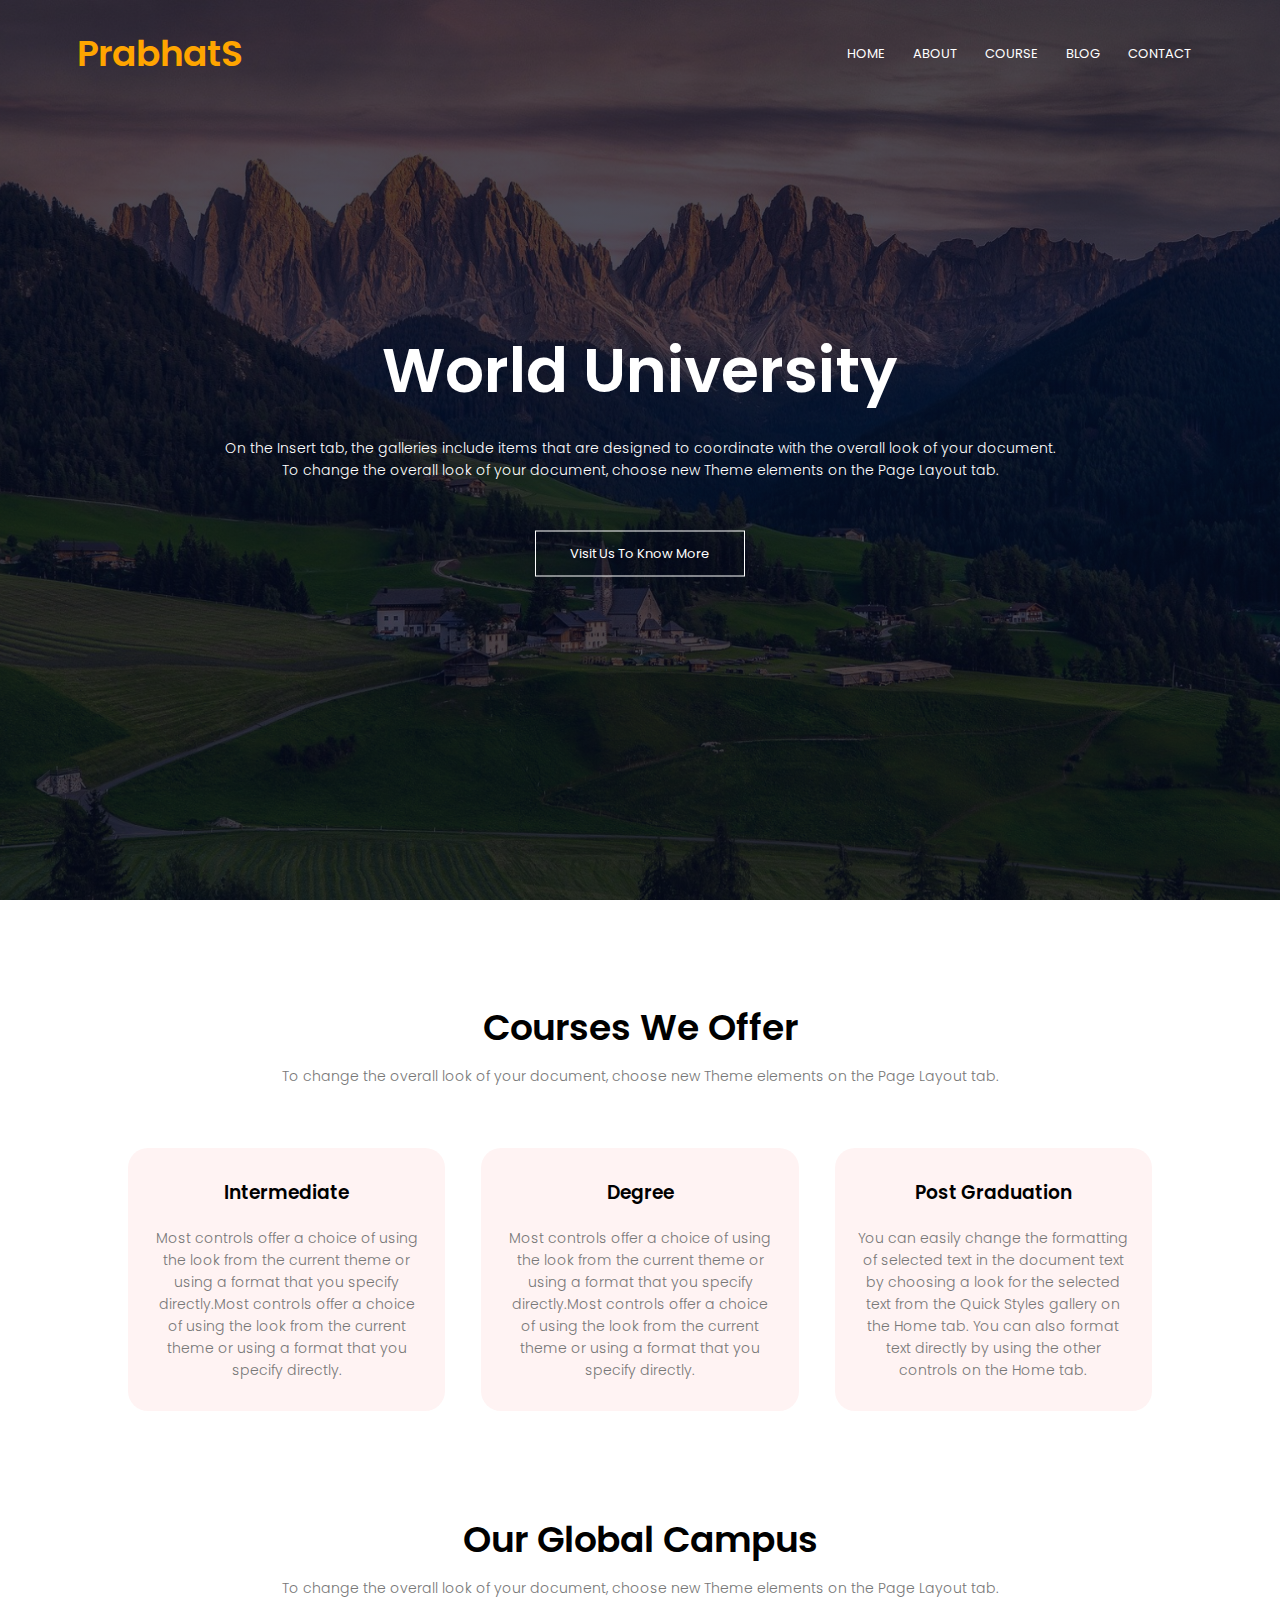
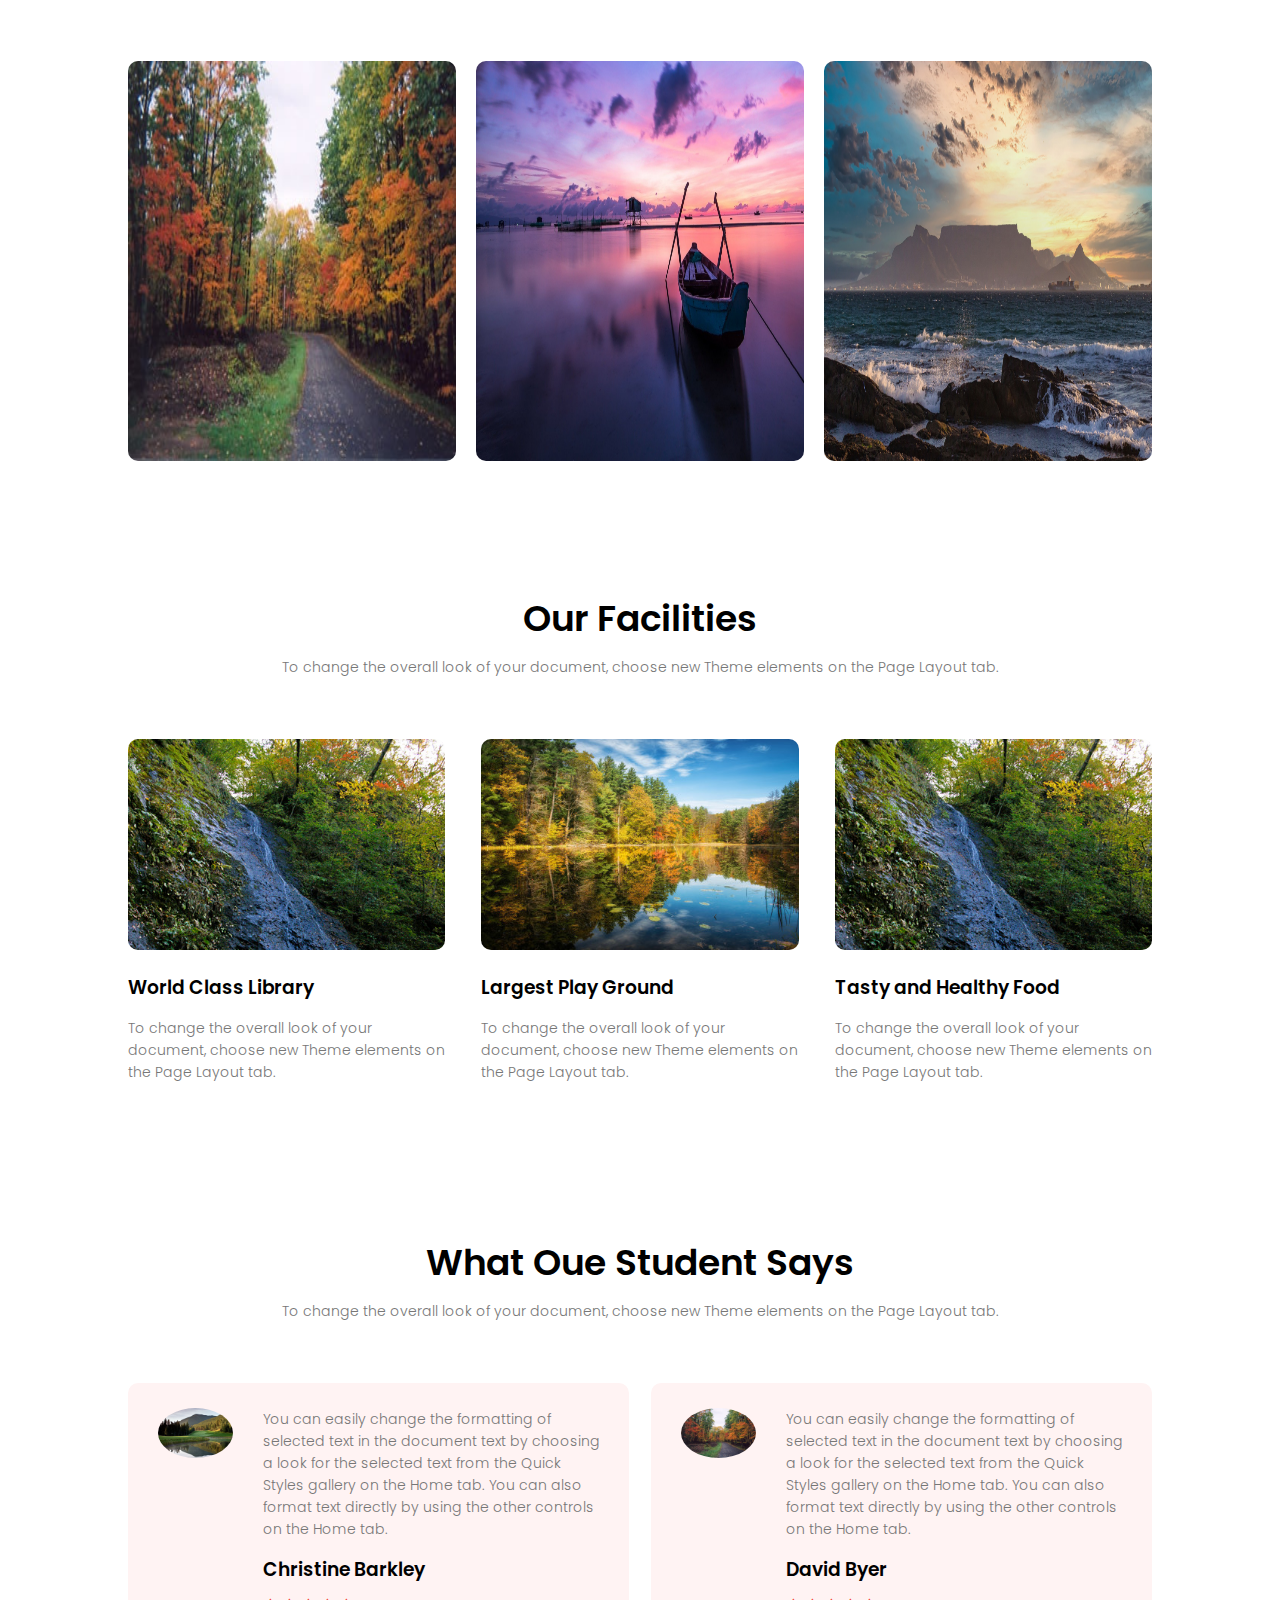
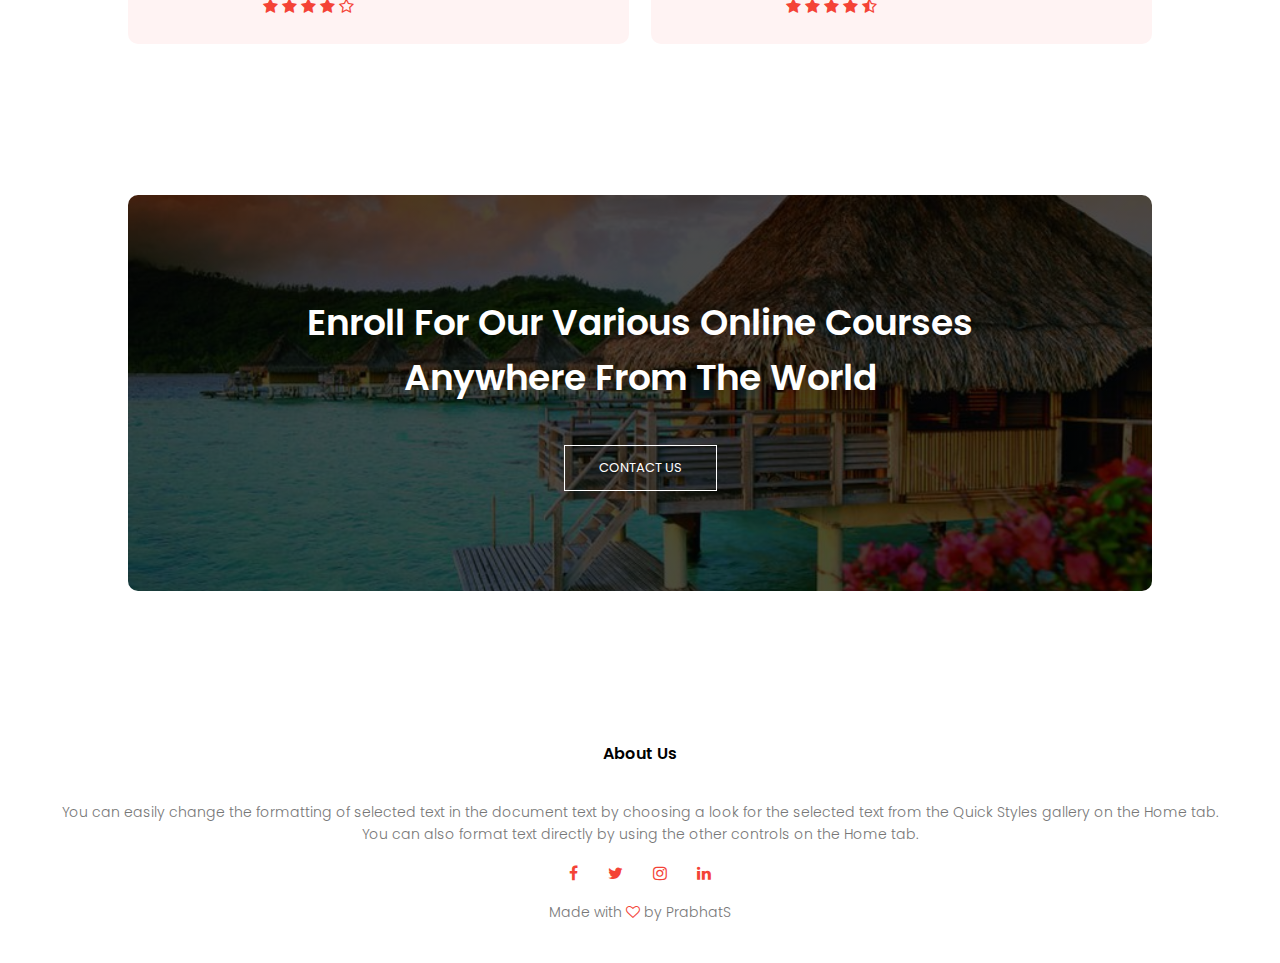
<file: index.html>
<!DOCTYPE html>
<html>
<head>
	<meta charset="utf-8">
	<title>College Website</title>
	<link rel="stylesheet" type="text/css" href="style.css">
	<link rel="preconnect" href="https://fonts.gstatic.com">
	<link href="https://fonts.googleapis.com/css2?family=Poppins:wght@100;200;300;400;600;700&display=swap" rel="stylesheet">
	<link rel="stylesheet" href="https://cdnjs.cloudflare.com/ajax/libs/font-awesome/4.7.0/css/font-awesome.min.css">
</head>
<body>
<section class="header">
	<nav>
		<a href="index.html" id="Pra"><h1>PrabhatS</h1></a>
		<div class="nav-links" id="nav-links">
			<i class="fa fa-times" onclick="hideMenu()"></i>
			<ul>
				<li><a href="main.html">HOME</a></li>
				<li><a href="about.html">ABOUT</a></li>
				<li><a href="course.html">COURSE</a></li>
				<li><a href="blog.html">BLOG</a></li>
				<li><a href="contact.html">CONTACT</a></li>
			</ul>
		</div>
		<i class="fa fa-bars" onclick="showMenu()"></i>
	</nav>
	<div class="text-box">
		<h1>World University</h1>
		<p>On the Insert tab, the galleries include items that are designed to coordinate with the overall look of your document.<br>To change the overall look of your document, choose new Theme elements on the Page Layout tab.</p>
		<a href="" class="hero-btn">Visit Us To Know More</a>
	</div>
</section>
<!---------------------Course----------------------->
<section class="course">  
	<h1>Courses We Offer</h1>
	<p>To change the overall look of your document, choose new Theme elements on the Page Layout tab.</p>
	<div class="row">
		<div class="course-col">
			<h3>Intermediate</h3>
			<p>Most controls offer a choice of using the look from the current theme or using a format that you specify directly.Most controls offer a choice of using the look from the current theme or using a format that you specify directly.</p>
		</div>
		<div class="course-col">
			<h3>Degree</h3>
			<p>Most controls offer a choice of using the look from the current theme or using a format that you specify directly.Most controls offer a choice of using the look from the current theme or using a format that you specify directly.</p>
		</div>
		<div class="course-col">
			<h3>Post Graduation</h3>
			<p>You can easily change the formatting of selected text in the document text by choosing a look for the selected text from the Quick Styles gallery on the Home tab. You can also format text directly by using the other controls on the Home tab. </p>
		</div>
	</div>
</section>
<!--------------------Campus------------------------>
<section class="campus">
	<h1>Our Global Campus</h1>
	<p>To change the overall look of your document, choose new Theme elements on the Page Layout tab.</p>
	<div class="row">
		<div class="campus-col">
			<img src="Images/03.jpg">
			<div class="layer">
				<h3>LONDON</h3>
			</div>
		</div>
		<div class="campus-col">
			<img src="Images/bg1.png" height="200">
			<div class="layer">
				<h3>NEWYORK</h3>
			</div>
		</div>
		<div class="campus-col">
			<img src="Images/bg3.png">
			<div class="layer">
				<h3>WASHINGTON</h3>
			</div>
		</div>
	</div>
</section>
<!---------------------Facilities------------------->
<section class="facilities">
	<h1>Our Facilities</h1>
	<p>To change the overall look of your document, choose new Theme elements on the Page Layout tab.</p>
	<div class="row">
		<div class="facilities-col">
			<img src="Images/06.jpg">
			<h3>World Class Library</h3>
			<p>To change the overall look of your document, choose new Theme elements on the Page Layout tab.</p>
		</div>
		<div class="facilities-col">
			<img src="Images/05.jpg">
			<h3>Largest Play Ground</h3>
			<p>To change the overall look of your document, choose new Theme elements on the Page Layout tab.</p>
		</div>
		<div class="facilities-col">
			<img src="Images/06.jpg">
			<h3>Tasty and Healthy Food</h3>
			<p>To change the overall look of your document, choose new Theme elements on the Page Layout tab.</p>
		</div>
	</div>
</section>
<!---------------------Testimonials----------------->
<section class="testimonials">
	<h1>What Oue Student Says</h1>
	<p>To change the overall look of your document, choose new Theme elements on the Page Layout tab.</p>
	<div class="row">
		<div class="testimonials-col">
			<img src="Images/04.jpg">
			<div>
				<p>You can easily change the formatting of selected text in the document text by choosing a look for the selected text from the Quick Styles gallery on the Home tab. You can also format text directly by using the other controls on the Home tab. </p>
				<h3>Christine Barkley</h3>
				<i class="fa fa-star"></i>
				<i class="fa fa-star"></i>
				<i class="fa fa-star"></i>
				<i class="fa fa-star"></i>
				<i class="fa fa-star-o"></i>
			</div>
		</div>
		<div class="testimonials-col">
			<img src="Images/03.jpg">
			<div>
				<p>You can easily change the formatting of selected text in the document text by choosing a look for the selected text from the Quick Styles gallery on the Home tab. You can also format text directly by using the other controls on the Home tab. </p>
				<h3>David Byer</h3>
				<i class="fa fa-star"></i>
				<i class="fa fa-star"></i>
				<i class="fa fa-star"></i>
				<i class="fa fa-star"></i>
				<i class="fa fa-star-half-o"></i>
			</div>
		</div>
	</div>
</section>
<!----------------Call to Action------------------->
<section class="cta">
	<h1>Enroll For Our Various Online Courses <br>Anywhere From The World</h1>
	<a href="contact.html" class="hero-btn">CONTACT US</a>
</section>
<!----------------Footer------------------->
<section class="footer">
	<h4>About Us</h4>
	<p>You can easily change the formatting of selected text in the document text by choosing a look for the selected text from the Quick Styles gallery on the Home tab. <br>You can also format text directly by using the other controls on the Home tab. </p>
	<div class="icons">
		<i class="fa fa-facebook"></i>
		<i class="fa fa-twitter"></i>
		<i class="fa fa-instagram"></i>
		<i class="fa fa-linkedin"></i>
	</div>
	<p>Made with <i class="fa fa-heart-o"></i> by PrabhatS </p>
</section>

<!---------------------JavaScript------------------->
<script type="text/javascript">
	var navlinks = document.getElementById('navlinks');

	function showMenu() 
	{
		navlinks.style.right = "0";
	}
	function hideMenu() 
	{
		navlinks.style.right = "-200px";
	}
</script>	
</body>
</html>
</file>
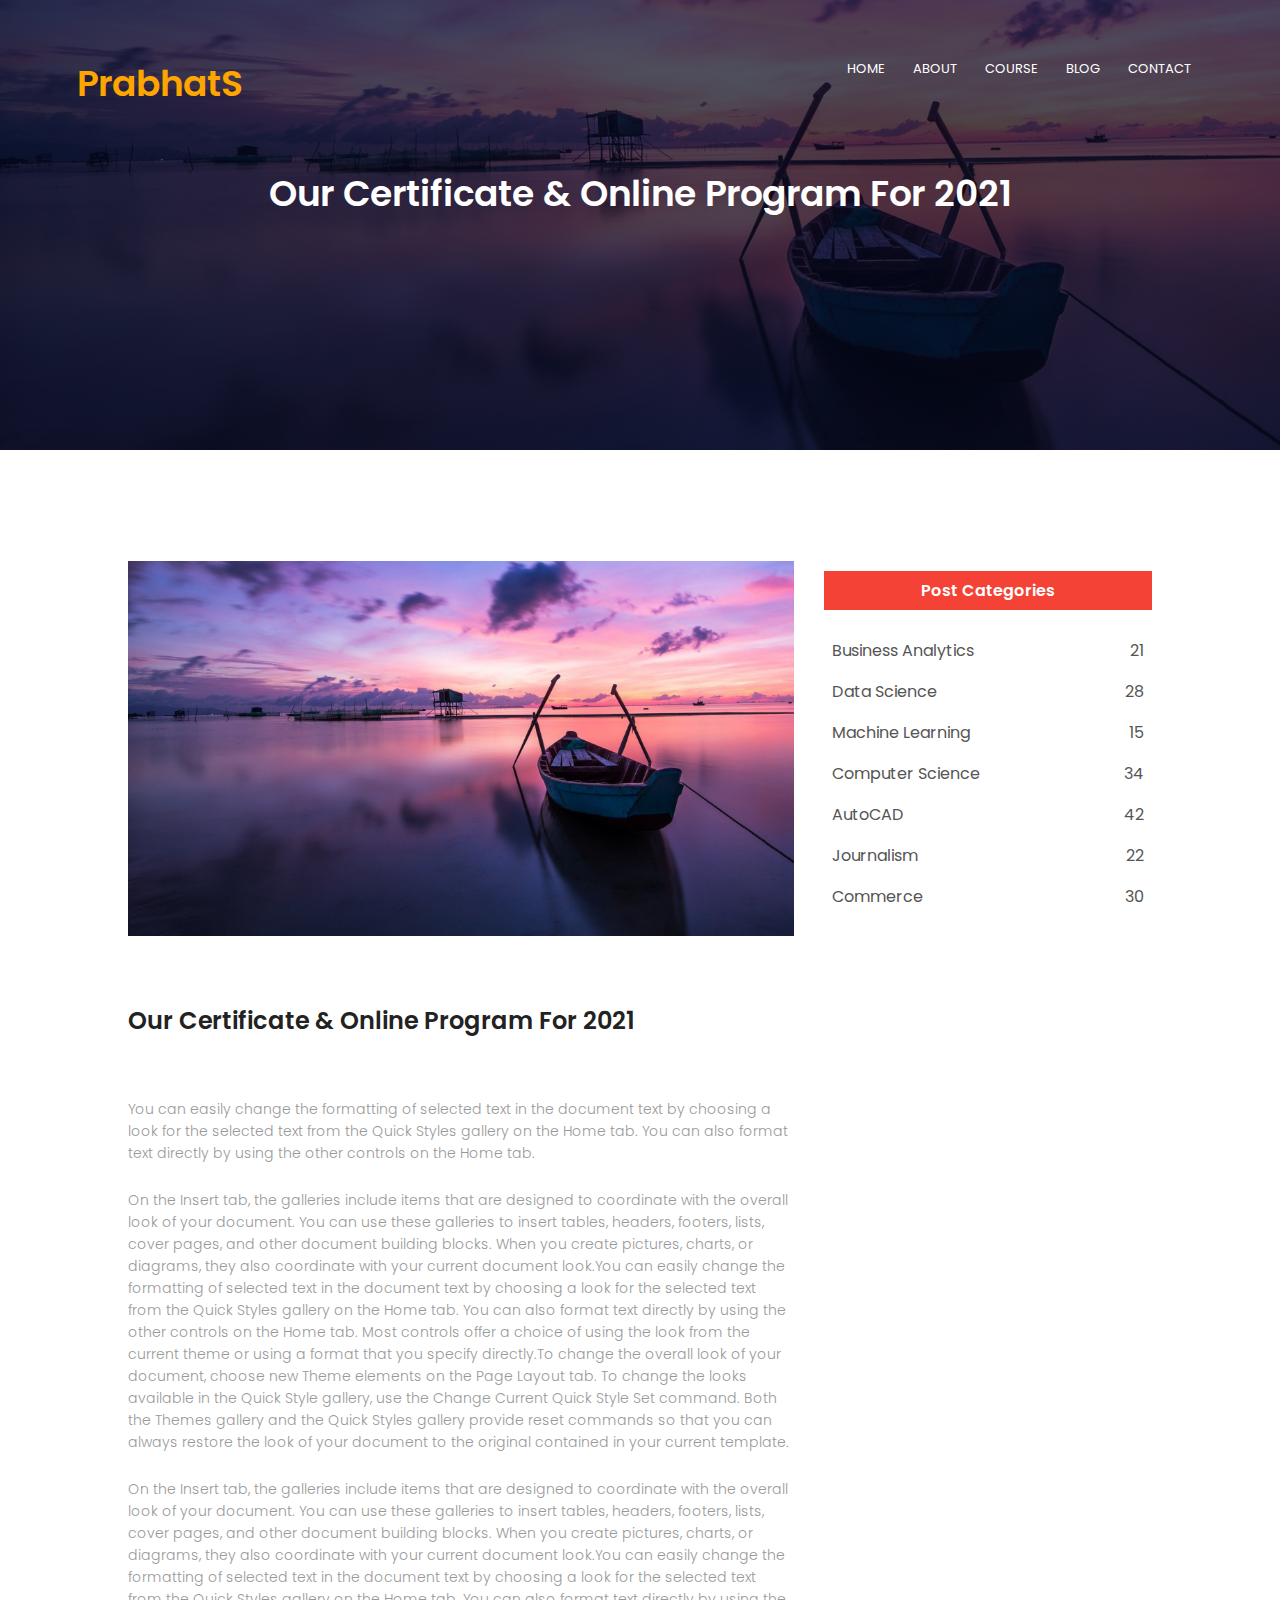
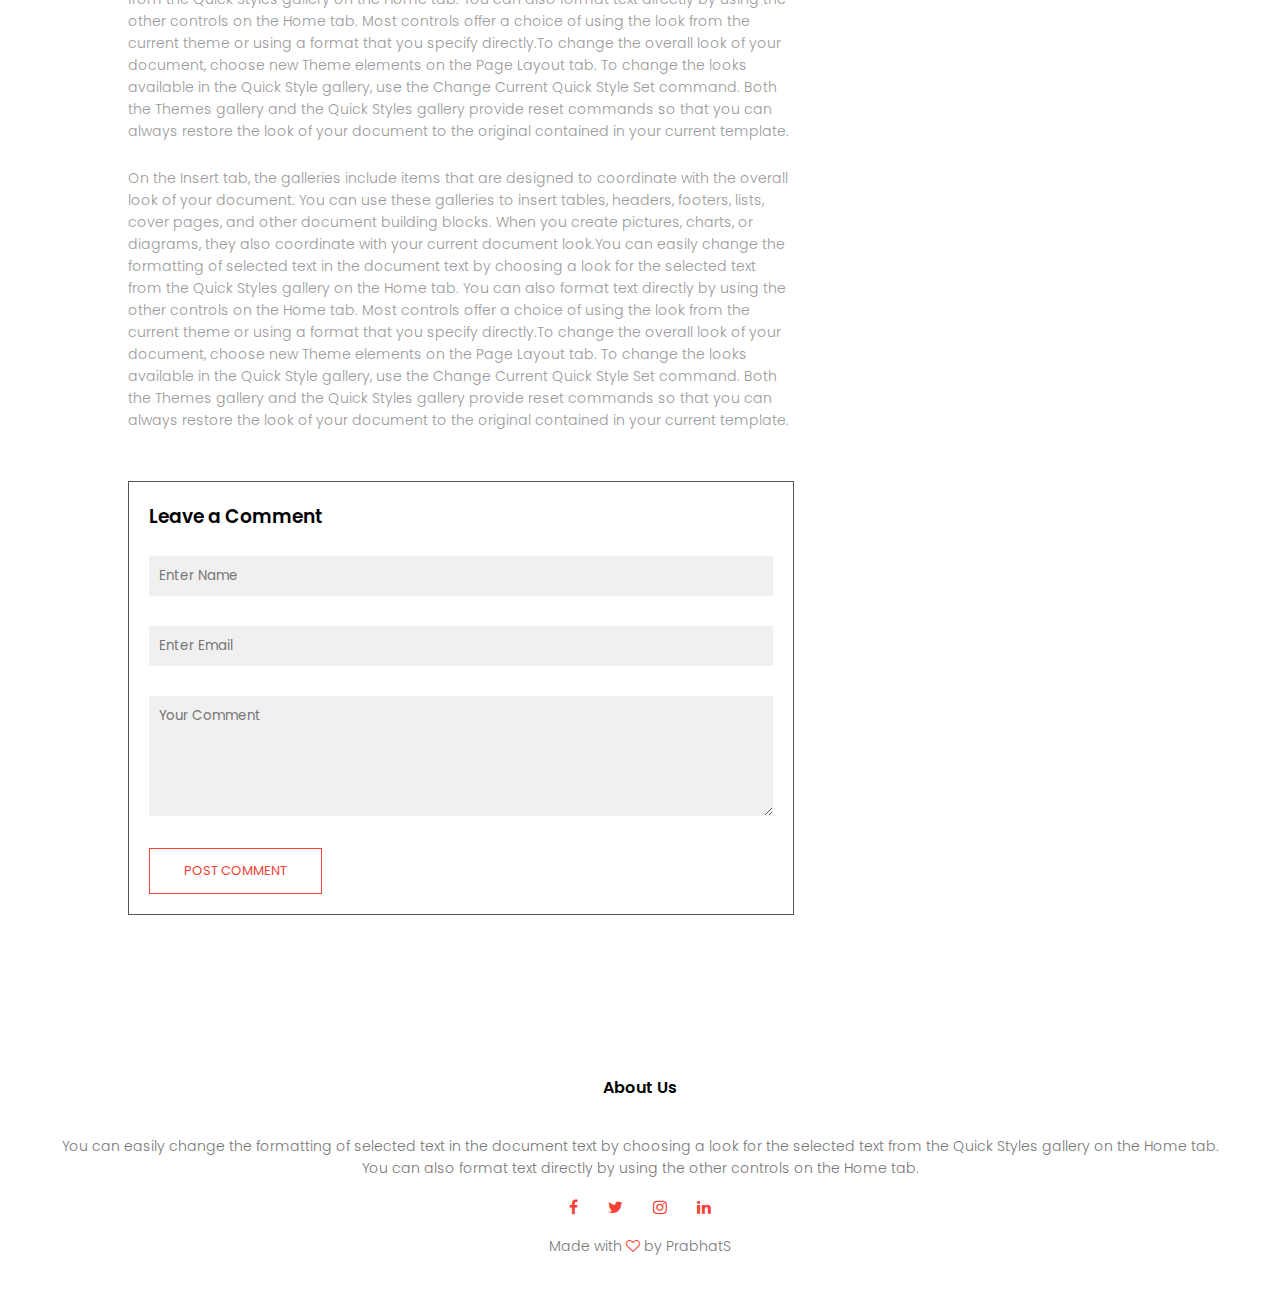
<file: blog.html>
<!DOCTYPE html>
<html>
<head>
	<meta charset="utf-8">
	<meta name="viewport" content="width=device-width, initial-scale=1">
	<title>Blog Page</title>
	<link rel="stylesheet" type="text/css" href="style.css">
	<link rel="preconnect" href="https://fonts.gstatic.com">
	<link href="https://fonts.googleapis.com/css2?family=Poppins:wght@100;200;300;400;600;700&display=swap" rel="stylesheet">
	<link rel="stylesheet" href="https://cdnjs.cloudflare.com/ajax/libs/font-awesome/4.7.0/css/font-awesome.min.css">
</head>
<body>
<section class="sub-header">
	<nav>
		<a href="index.html" id="Pra"><h1>PrabhatS</h1></a>
		<div class="nav-links" id="nav-links">
			<i class="fa fa-times" onclick="hideMenu()"></i>
			<ul>
				<li><a href="main.html">HOME</a></li>
				<li><a href="about.html">ABOUT</a></li>
				<li><a href="course.html">COURSE</a></li>
				<li><a href="blog.html">BLOG</a></li>
				<li><a href="contact.html">CONTACT</a></li>
			</ul>
		</div>
		<i class="fa fa-bars" onclick="showMenu()"></i>
	</nav>
	<h1>Our Certificate & Online Program For 2021</h1>
</section>

<!---------------Blog Page Content-------->
<section class="blog-content">
	<div class="row">
		<div class="blog-left">
			<img src="Images/bg1.png">
			<h2>Our Certificate & Online Program For 2021</h2>
			<p>You can easily change the formatting of selected text in the document text by choosing a look for the selected text from the Quick Styles gallery on the Home tab. You can also format text directly by using the other controls on the Home tab. </p>
			<br>
			<p>On the Insert tab, the galleries include items that are designed to coordinate with the overall look of your document. You can use these galleries to insert tables, headers, footers, lists, cover pages, and other document building blocks. When you create pictures, charts, or diagrams, they also coordinate with your current document look.You can easily change the formatting of selected text in the document text by choosing a look for the selected text from the Quick Styles gallery on the Home tab. You can also format text directly by using the other controls on the Home tab. Most controls offer a choice of using the look from the current theme or using a format that you specify directly.To change the overall look of your document, choose new Theme elements on the Page Layout tab. To change the looks available in the Quick Style gallery, use the Change Current Quick Style Set command. Both the Themes gallery and the Quick Styles gallery provide reset commands so that you can always restore the look of your document to the original contained in your current template.</p>
			<br>
			<p>On the Insert tab, the galleries include items that are designed to coordinate with the overall look of your document. You can use these galleries to insert tables, headers, footers, lists, cover pages, and other document building blocks. When you create pictures, charts, or diagrams, they also coordinate with your current document look.You can easily change the formatting of selected text in the document text by choosing a look for the selected text from the Quick Styles gallery on the Home tab. You can also format text directly by using the other controls on the Home tab. Most controls offer a choice of using the look from the current theme or using a format that you specify directly.To change the overall look of your document, choose new Theme elements on the Page Layout tab. To change the looks available in the Quick Style gallery, use the Change Current Quick Style Set command. Both the Themes gallery and the Quick Styles gallery provide reset commands so that you can always restore the look of your document to the original contained in your current template.</p>
			<br>
			<p>On the Insert tab, the galleries include items that are designed to coordinate with the overall look of your document. You can use these galleries to insert tables, headers, footers, lists, cover pages, and other document building blocks. When you create pictures, charts, or diagrams, they also coordinate with your current document look.You can easily change the formatting of selected text in the document text by choosing a look for the selected text from the Quick Styles gallery on the Home tab. You can also format text directly by using the other controls on the Home tab. Most controls offer a choice of using the look from the current theme or using a format that you specify directly.To change the overall look of your document, choose new Theme elements on the Page Layout tab. To change the looks available in the Quick Style gallery, use the Change Current Quick Style Set command. Both the Themes gallery and the Quick Styles gallery provide reset commands so that you can always restore the look of your document to the original contained in your current template.</p>

			<div class="comment-box">
				<h3>Leave a Comment</h3>
				<form class="comment-form">
					<input type="text" placeholder="Enter Name">
					<input type="email" placeholder="Enter Email">
					<textarea rows="5" placeholder="Your Comment"></textarea>
					<button type="submit" class="hero-btn red-btn">POST COMMENT</button>
				</form>
			</div>
		</div>
		<div class="blog-right">
			<h3>Post Categories</h3>
			<div>
				<span>Business Analytics</span>
				<span>21</span>
			</div>
			<div>
				<span>Data Science</span>
				<span>28</span>
			</div>
			<div>
				<span>Machine Learning</span>
				<span>15</span>
			</div>
			<div>
				<span>Computer Science</span>
				<span>34</span>
			</div>
			<div>
				<span>AutoCAD</span>
				<span>42</span>
			</div>
			<div>
				<span>Journalism</span>
				<span>22</span>
			</div>
			<div>
				<span>Commerce</span>
				<span>30</span>
			</div>
		</div>
	</div>
</section>
<!----------------Footer------------------->
<section class="footer">
	<h4>About Us</h4>
	<p>You can easily change the formatting of selected text in the document text by choosing a look for the selected text from the Quick Styles gallery on the Home tab. <br>You can also format text directly by using the other controls on the Home tab. </p>
	<div class="icons">
		<i class="fa fa-facebook"></i>
		<i class="fa fa-twitter"></i>
		<i class="fa fa-instagram"></i>
		<i class="fa fa-linkedin"></i>
	</div>
	<p>Made with <i class="fa fa-heart-o"></i> by PrabhatS </p>
</section>

<!---------------------JavaScript------------------->
<script type="text/javascript">
	var navlinks = document.getElementById('navlinks');

	function showMenu() {
		navlinks.style.right = "0";
	}
		function hideMenu() {
		navlinks.style.right = "-200px";
	}
</script>	
</body>
</html>
</file>
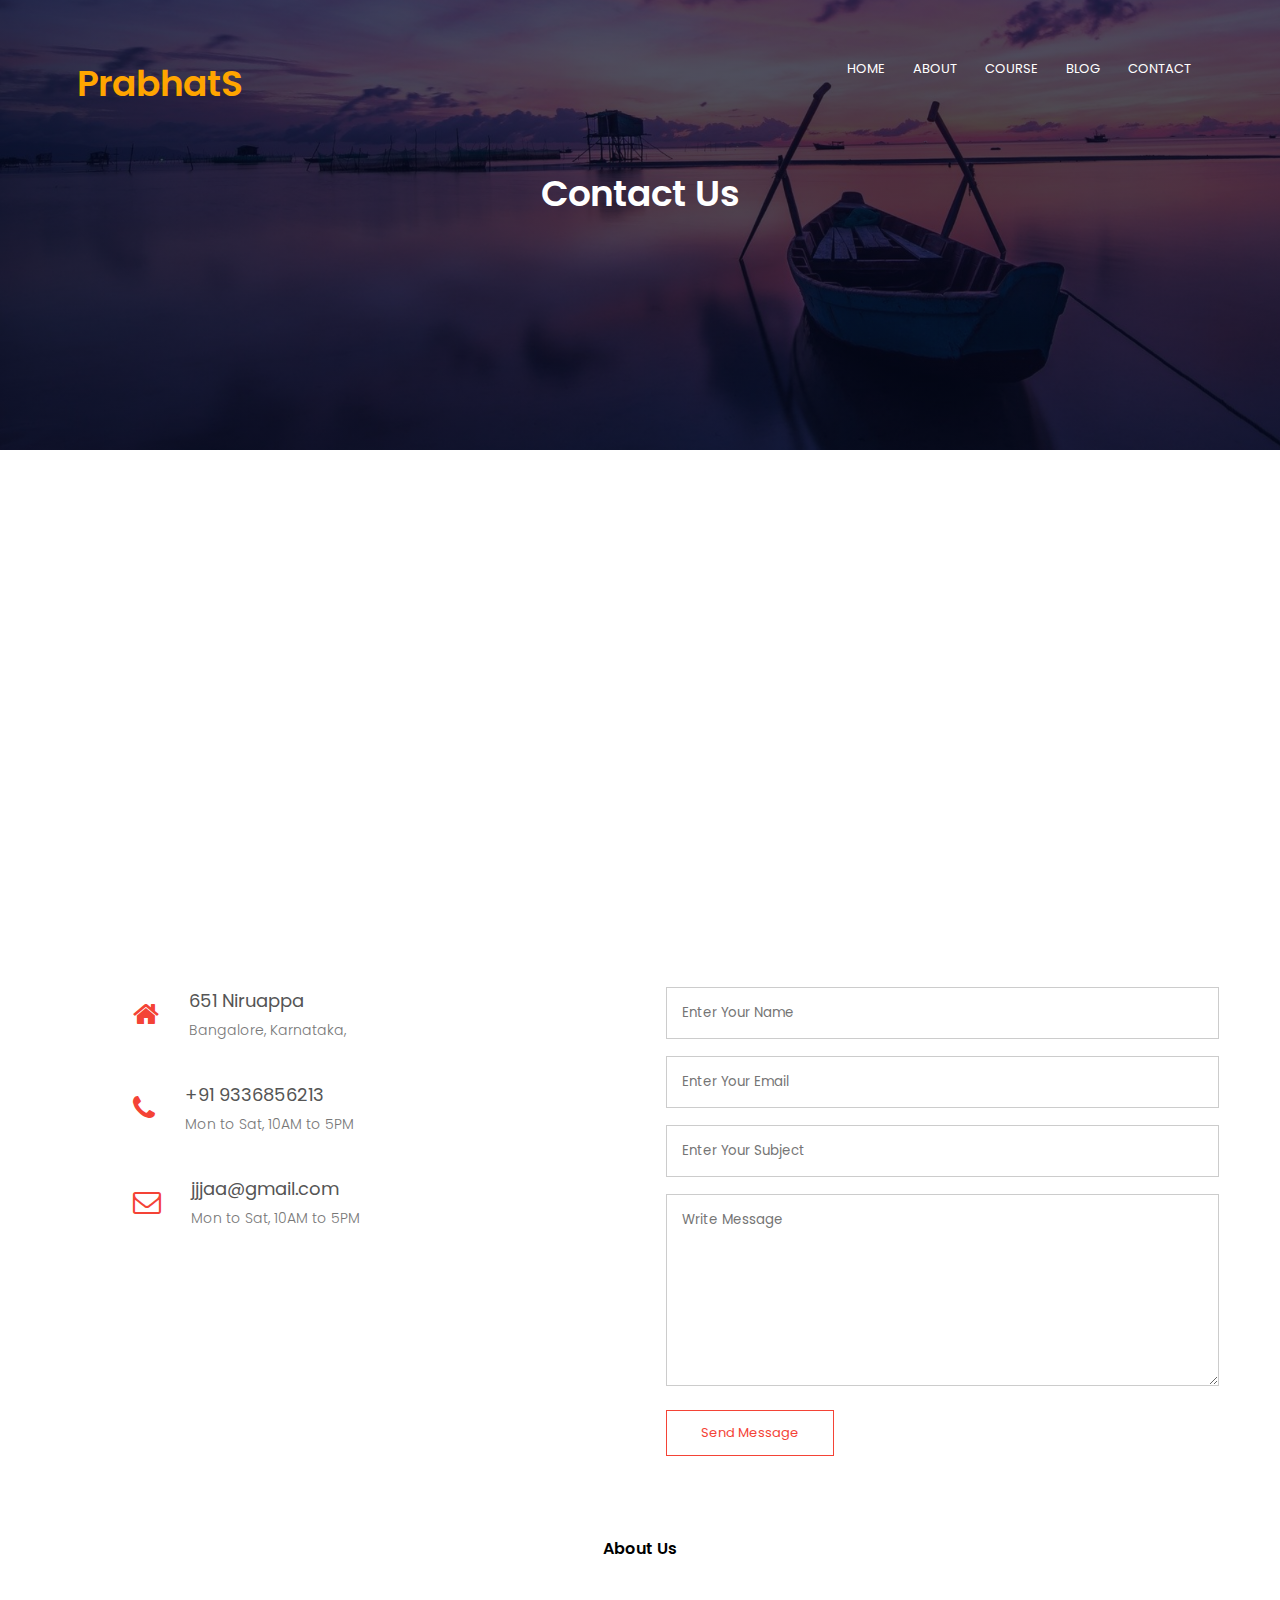
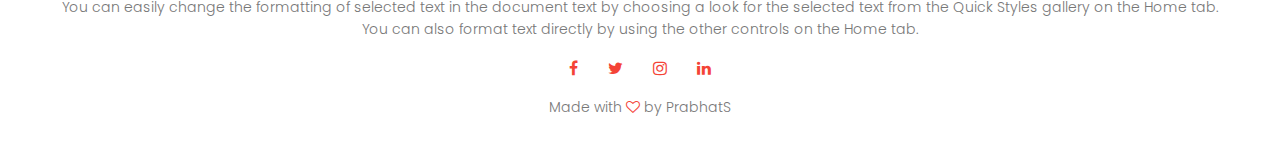
<file: contact.html>
<!DOCTYPE html>
<html>
<head>
	<meta charset="utf-8">
	<meta name="viewport" content="width=device-width, initial-scale=1">
	<title>Contact Page</title>
	<link rel="stylesheet" type="text/css" href="style.css">
	<link rel="preconnect" href="https://fonts.gstatic.com">
	<link href="https://fonts.googleapis.com/css2?family=Poppins:wght@100;200;300;400;600;700&display=swap" rel="stylesheet">
	<link rel="stylesheet" href="https://cdnjs.cloudflare.com/ajax/libs/font-awesome/4.7.0/css/font-awesome.min.css">
</head>
<body>
<section class="sub-header">
	<nav>
		<a href="index.html" id="Pra"><h1>PrabhatS</h1></a>
		<div class="nav-links" id="nav-links">
			<i class="fa fa-times" onclick="hideMenu()"></i>
			<ul>
				<li><a href="main.html">HOME</a></li>
				<li><a href="about.html">ABOUT</a></li>
				<li><a href="course.html">COURSE</a></li>
				<li><a href="blog.html">BLOG</a></li>
				<li><a href="contact.html">CONTACT</a></li>
			</ul>
		</div>
		<i class="fa fa-bars" onclick="showMenu()"></i>
	</nav>
	<h1>Contact Us</h1>
</section>
<!----------------Contact US--------------->
<section class="location">
	<iframe src="https://www.google.com/maps/embed?pb=!1m18!1m12!1m3!1d230660.99610611217!2d81.66149884934819!3d25.4021973904255!2m3!1f0!2f0!3f0!3m2!1i1024!2i768!4f13.1!3m3!1m2!1s0x398534c9b20bd49f%3A0xa2237856ad4041a!2sPrayagraj%2C%20Uttar%20Pradesh!5e0!3m2!1sen!2sin!4v1668055887646!5m2!1sen!2sin" width="600" height="450" style="border:0;" allowfullscreen="" loading="lazy" referrerpolicy="no-referrer-when-downgrade"></iframe>
</section>

<section class="contact--us">
	<div class="row">
		<div class="contact-col">
			<div>
				<i class="fa fa-home"></i>
				<span>
					<h5>651 Niruappa</h5>
					<p>Bangalore, Karnataka,</p>
				</span>
			</div>
			<div>
				<i class="fa fa-phone"></i>
				<span>
					<h5>+91 9336856213</h5>
					<p>Mon to Sat, 10AM to 5PM</p>
				</span>
			</div>
			<div>
				<i class="fa fa-envelope-o"></i>
				<span>
					<h5>jjjaa@gmail.com</h5>
					<p>Mon to Sat, 10AM to 5PM</p>
				</span>
			</div>
		</div>
		<div class="contact-col">
			<form action="contact.html" method="post">
				<input type="text" name="name" placeholder="Enter Your Name" required>
				<input type="email" name="email" placeholder="Enter Your Email" required>
				<input type="text" name="subject" placeholder="Enter Your Subject" required>
				<textarea rows="8" name="message" placeholder="Write Message" required></textarea>
				<button type="submit" class="hero-btn red-btn">Send Message</button>
			</form>
		</div>
	</div>
</section>



<!----------------Footer------------------->
<section class="footer">
	<h4>About Us</h4>
	<p>You can easily change the formatting of selected text in the document text by choosing a look for the selected text from the Quick Styles gallery on the Home tab. <br>You can also format text directly by using the other controls on the Home tab. </p>
	<div class="icons">
		<i class="fa fa-facebook"></i>
		<i class="fa fa-twitter"></i>
		<i class="fa fa-instagram"></i>
		<i class="fa fa-linkedin"></i>
	</div>
	<p>Made with <i class="fa fa-heart-o"></i> by PrabhatS </p>
</section>

<!---------------------JavaScript------------------->
<script type="text/javascript">
	var navlinks = document.getElementById('navlinks');

	function showMenu() {
		navlinks.style.right = "0";
	}
		function hideMenu() {
		navlinks.style.right = "-200px";
	}
</script>	
</body>
</html>
</file>
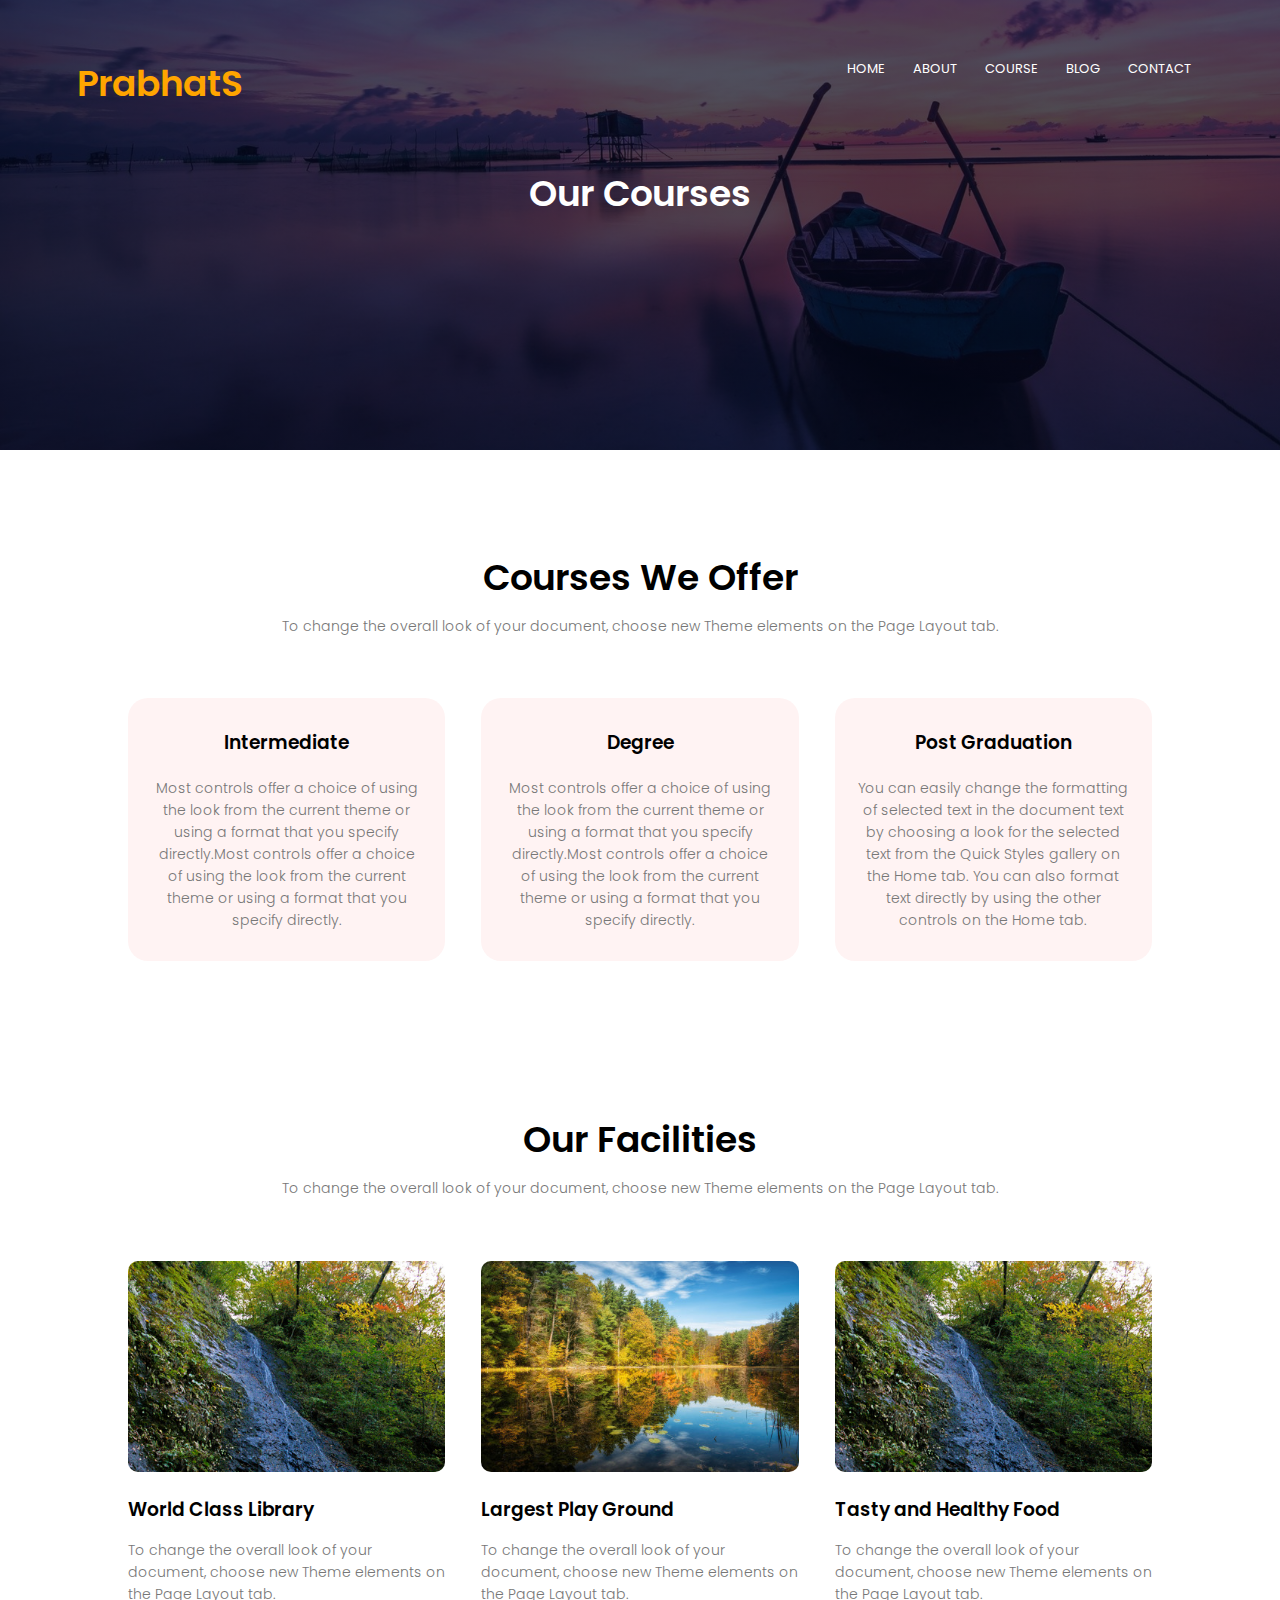
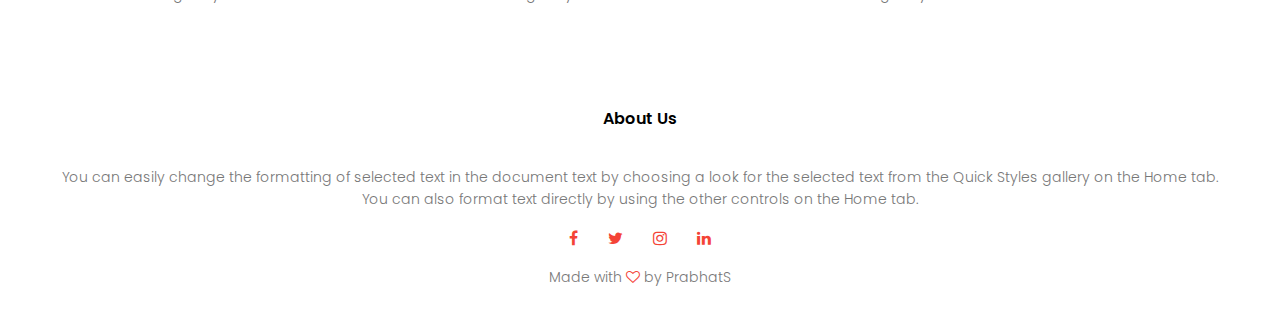
<file: course.html>
<!DOCTYPE html>
<html>
<head>
	<meta charset="utf-8">
	<meta name="viewport" content="width=device-width, initial-scale=1">
	<title>Course Page</title>
	<link rel="stylesheet" type="text/css" href="style.css">
	<link rel="preconnect" href="https://fonts.gstatic.com">
	<link href="https://fonts.googleapis.com/css2?family=Poppins:wght@100;200;300;400;600;700&display=swap" rel="stylesheet">
	<link rel="stylesheet" href="https://cdnjs.cloudflare.com/ajax/libs/font-awesome/4.7.0/css/font-awesome.min.css">
</head>
<body>
<section class="sub-header">
	<nav>
		<a href="index.html" id="Pra"><h1>PrabhatS</h1></a>
		<div class="nav-links" id="nav-links">
			<i class="fa fa-times" onclick="hideMenu()"></i>
			<ul>
				<li><a href="main.html">HOME</a></li>
				<li><a href="about.html">ABOUT</a></li>
				<li><a href="course.html">COURSE</a></li>
				<li><a href="blog.html">BLOG</a></li>
				<li><a href="contact.html">CONTACT</a></li>
			</ul>
		</div>
		<i class="fa fa-bars" onclick="showMenu()"></i>
	</nav>
	<h1>Our Courses</h1>
</section>

<!------------- Courses------------>
<section class="course">  
	<h1>Courses We Offer</h1>
	<p>To change the overall look of your document, choose new Theme elements on the Page Layout tab.</p>
	<div class="row">
		<div class="course-col">
			<h3>Intermediate</h3>
			<p>Most controls offer a choice of using the look from the current theme or using a format that you specify directly.Most controls offer a choice of using the look from the current theme or using a format that you specify directly.</p>
		</div>
		<div class="course-col">
			<h3>Degree</h3>
			<p>Most controls offer a choice of using the look from the current theme or using a format that you specify directly.Most controls offer a choice of using the look from the current theme or using a format that you specify directly.</p>
		</div>
		<div class="course-col">
			<h3>Post Graduation</h3>
			<p>You can easily change the formatting of selected text in the document text by choosing a look for the selected text from the Quick Styles gallery on the Home tab. You can also format text directly by using the other controls on the Home tab. </p>
		</div>
	</div>
</section>

<!---------------------Facilities------------------->
<section class="facilities">
	<h1>Our Facilities</h1>
	<p>To change the overall look of your document, choose new Theme elements on the Page Layout tab.</p>
	<div class="row">
		<div class="facilities-col">
			<img src="Images/06.jpg">
			<h3>World Class Library</h3>
			<p>To change the overall look of your document, choose new Theme elements on the Page Layout tab.</p>
		</div>
		<div class="facilities-col">
			<img src="Images/05.jpg">
			<h3>Largest Play Ground</h3>
			<p>To change the overall look of your document, choose new Theme elements on the Page Layout tab.</p>
		</div>
		<div class="facilities-col">
			<img src="Images/06.jpg">
			<h3>Tasty and Healthy Food</h3>
			<p>To change the overall look of your document, choose new Theme elements on the Page Layout tab.</p>
		</div>
	</div>
</section>




<!----------------Footer------------------->
<section class="footer">
	<h4>About Us</h4>
	<p>You can easily change the formatting of selected text in the document text by choosing a look for the selected text from the Quick Styles gallery on the Home tab. <br>You can also format text directly by using the other controls on the Home tab. </p>
	<div class="icons">
		<i class="fa fa-facebook"></i>
		<i class="fa fa-twitter"></i>
		<i class="fa fa-instagram"></i>
		<i class="fa fa-linkedin"></i>
	</div>
	<p>Made with <i class="fa fa-heart-o"></i> by PrabhatS </p>
</section>

<!---------------------JavaScript------------------->
<script type="text/javascript">
	var navlinks = document.getElementById('navlinks');

	function showMenu() {
		navlinks.style.right = "0";
	}
		function hideMenu() {
		navlinks.style.right = "-200px";
	}
</script>	
</body>
</html>
</file>
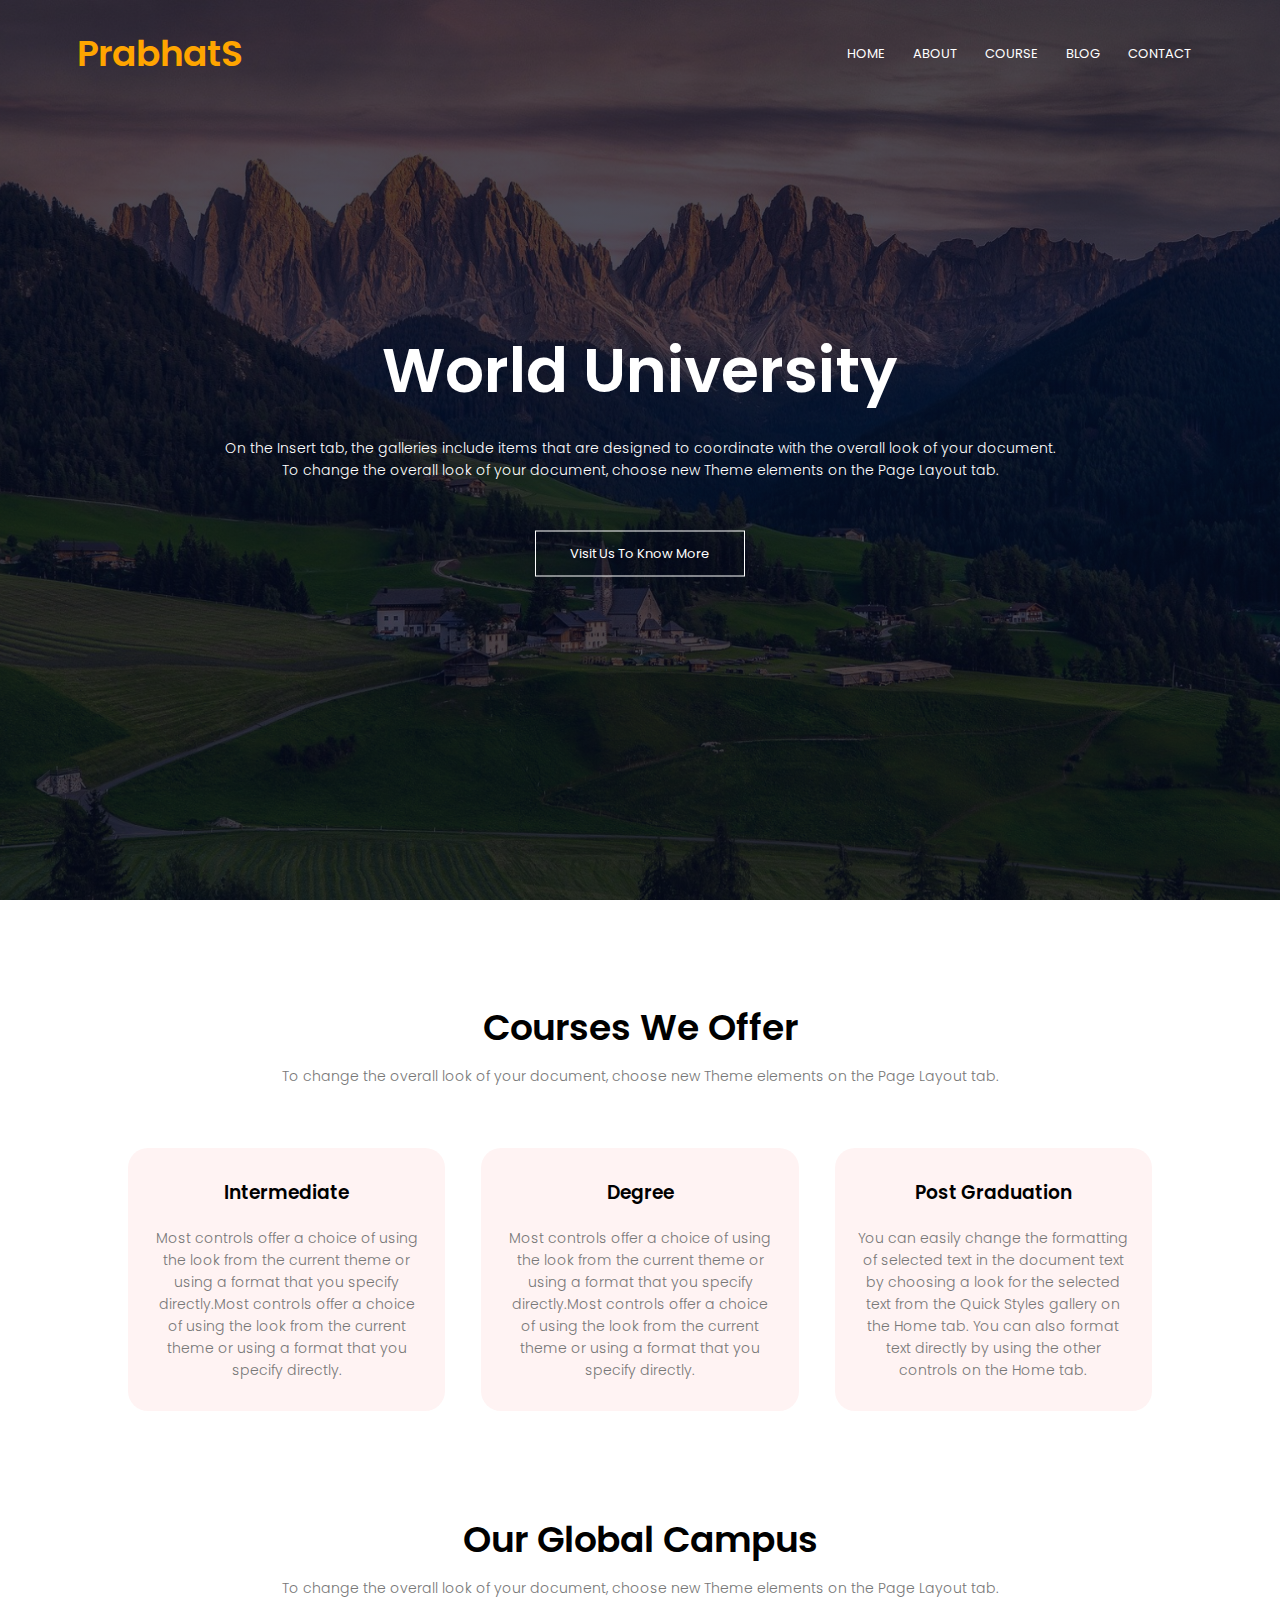
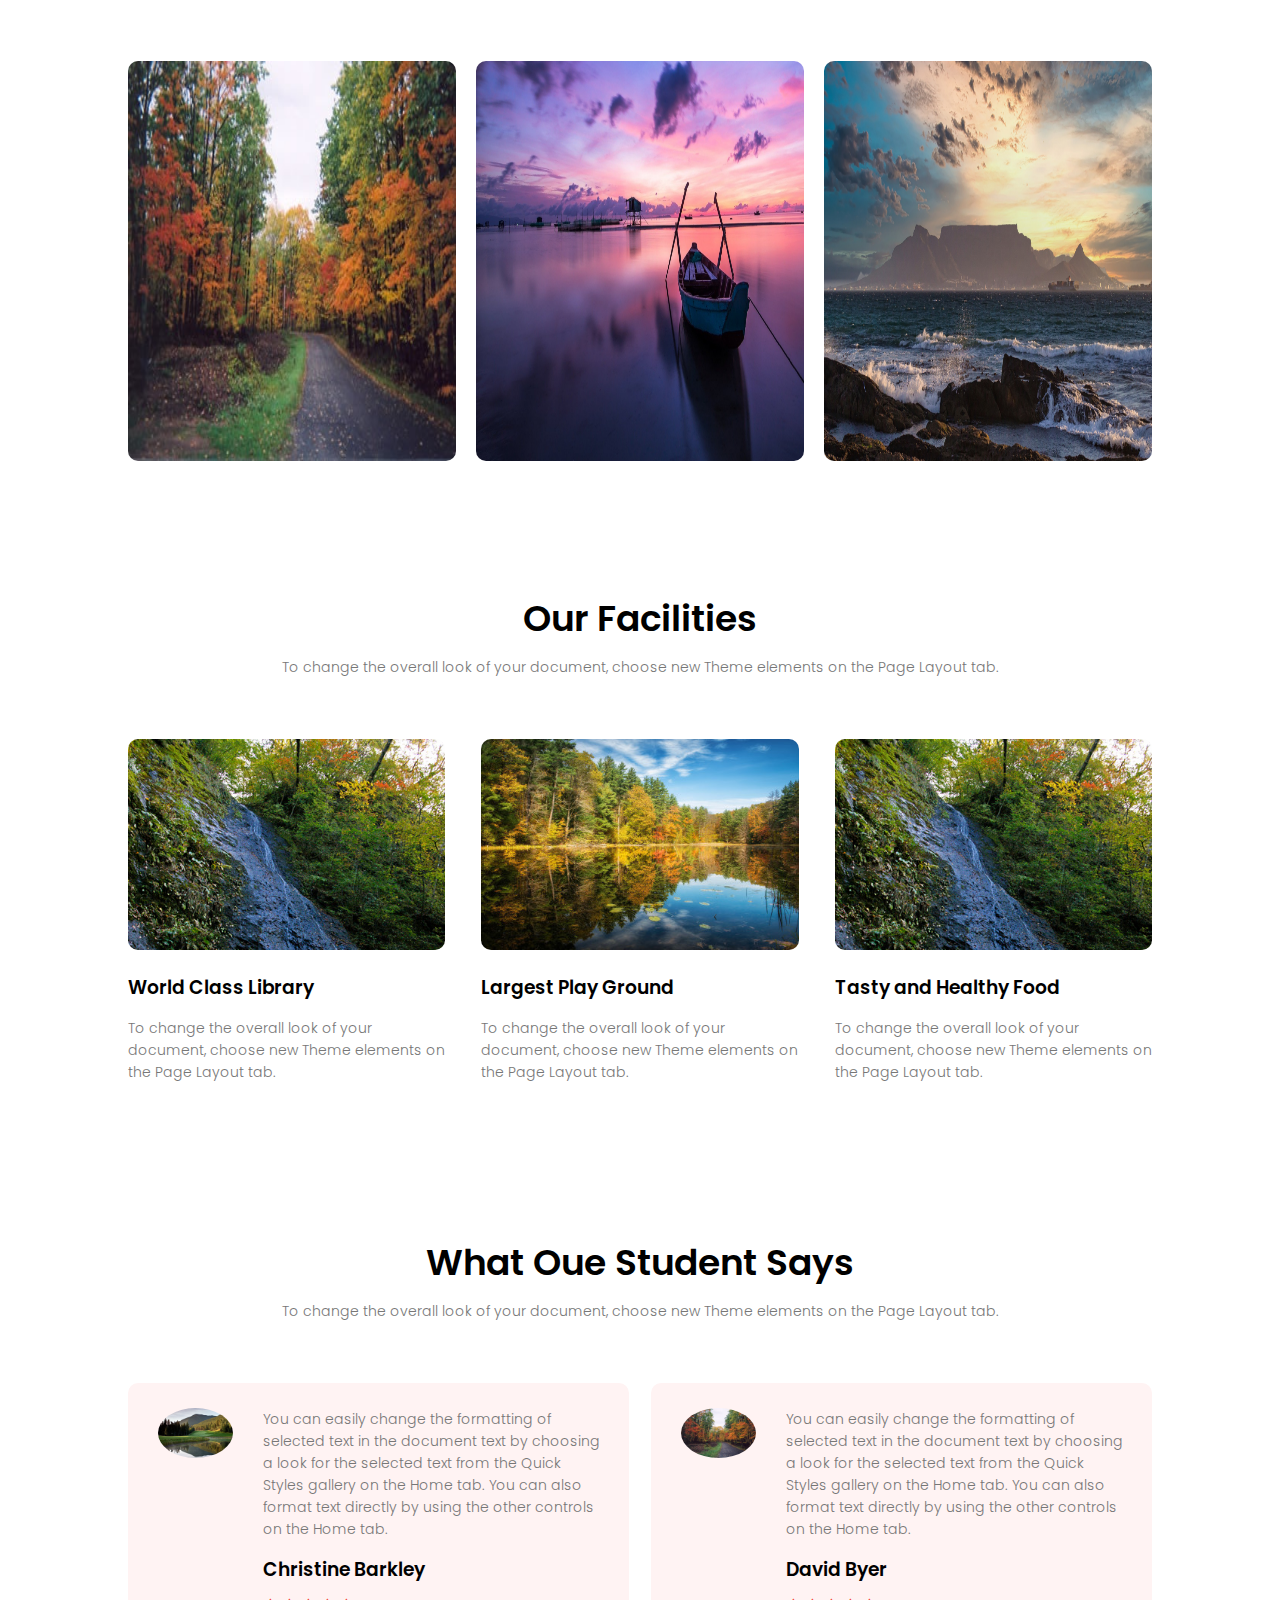
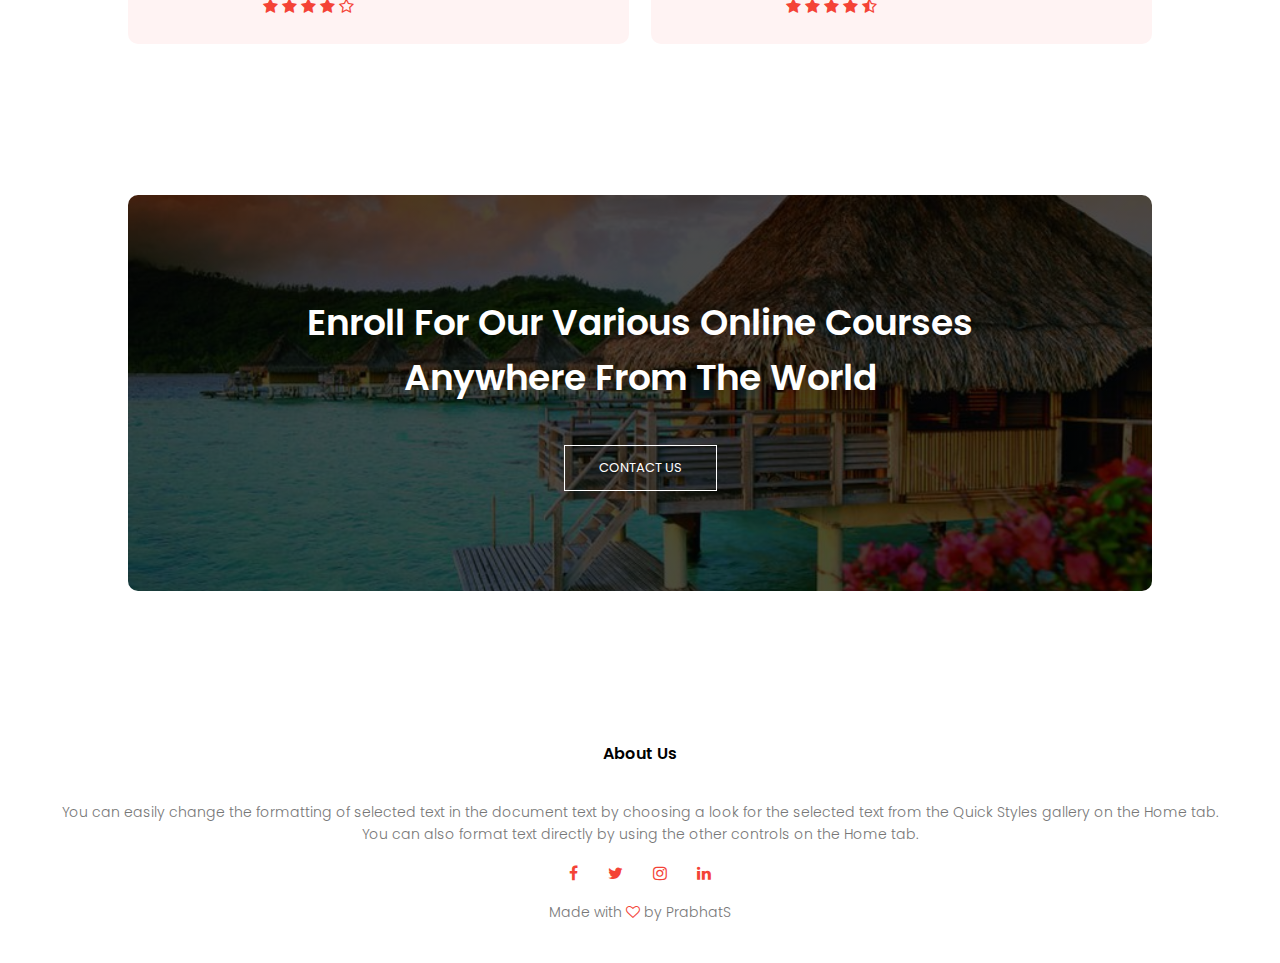
<file: main.html>
<!DOCTYPE html>
<html>
<head>
	<meta charset="utf-8">
	<title>College Website</title>
	<link rel="stylesheet" type="text/css" href="style.css">
	<link rel="preconnect" href="https://fonts.gstatic.com">
	<link href="https://fonts.googleapis.com/css2?family=Poppins:wght@100;200;300;400;600;700&display=swap" rel="stylesheet">
	<link rel="stylesheet" href="https://cdnjs.cloudflare.com/ajax/libs/font-awesome/4.7.0/css/font-awesome.min.css">
</head>
<body>
<section class="header">
	<nav>
		<a href="index.html" id="Pra"><h1>PrabhatS</h1></a>
		<div class="nav-links" id="nav-links">
			<i class="fa fa-times" onclick="hideMenu()"></i>
			<ul>
				<li><a href="main.html">HOME</a></li>
				<li><a href="about.html">ABOUT</a></li>
				<li><a href="course.html">COURSE</a></li>
				<li><a href="blog.html">BLOG</a></li>
				<li><a href="contact.html">CONTACT</a></li>
			</ul>
		</div>
		<i class="fa fa-bars" onclick="showMenu()"></i>
	</nav>
	<div class="text-box">
		<h1>World University</h1>
		<p>On the Insert tab, the galleries include items that are designed to coordinate with the overall look of your document.<br>To change the overall look of your document, choose new Theme elements on the Page Layout tab.</p>
		<a href="" class="hero-btn">Visit Us To Know More</a>
	</div>
</section>
<!---------------------Course----------------------->
<section class="course">  
	<h1>Courses We Offer</h1>
	<p>To change the overall look of your document, choose new Theme elements on the Page Layout tab.</p>
	<div class="row">
		<div class="course-col">
			<h3>Intermediate</h3>
			<p>Most controls offer a choice of using the look from the current theme or using a format that you specify directly.Most controls offer a choice of using the look from the current theme or using a format that you specify directly.</p>
		</div>
		<div class="course-col">
			<h3>Degree</h3>
			<p>Most controls offer a choice of using the look from the current theme or using a format that you specify directly.Most controls offer a choice of using the look from the current theme or using a format that you specify directly.</p>
		</div>
		<div class="course-col">
			<h3>Post Graduation</h3>
			<p>You can easily change the formatting of selected text in the document text by choosing a look for the selected text from the Quick Styles gallery on the Home tab. You can also format text directly by using the other controls on the Home tab. </p>
		</div>
	</div>
</section>
<!--------------------Campus------------------------>
<section class="campus">
	<h1>Our Global Campus</h1>
	<p>To change the overall look of your document, choose new Theme elements on the Page Layout tab.</p>
	<div class="row">
		<div class="campus-col">
			<img src="Images/03.jpg">
			<div class="layer">
				<h3>LONDON</h3>
			</div>
		</div>
		<div class="campus-col">
			<img src="Images/bg1.png" height="200">
			<div class="layer">
				<h3>NEWYORK</h3>
			</div>
		</div>
		<div class="campus-col">
			<img src="Images/bg3.png">
			<div class="layer">
				<h3>WASHINGTON</h3>
			</div>
		</div>
	</div>
</section>
<!---------------------Facilities------------------->
<section class="facilities">
	<h1>Our Facilities</h1>
	<p>To change the overall look of your document, choose new Theme elements on the Page Layout tab.</p>
	<div class="row">
		<div class="facilities-col">
			<img src="Images/06.jpg">
			<h3>World Class Library</h3>
			<p>To change the overall look of your document, choose new Theme elements on the Page Layout tab.</p>
		</div>
		<div class="facilities-col">
			<img src="Images/05.jpg">
			<h3>Largest Play Ground</h3>
			<p>To change the overall look of your document, choose new Theme elements on the Page Layout tab.</p>
		</div>
		<div class="facilities-col">
			<img src="Images/06.jpg">
			<h3>Tasty and Healthy Food</h3>
			<p>To change the overall look of your document, choose new Theme elements on the Page Layout tab.</p>
		</div>
	</div>
</section>
<!---------------------Testimonials----------------->
<section class="testimonials">
	<h1>What Oue Student Says</h1>
	<p>To change the overall look of your document, choose new Theme elements on the Page Layout tab.</p>
	<div class="row">
		<div class="testimonials-col">
			<img src="Images/04.jpg">
			<div>
				<p>You can easily change the formatting of selected text in the document text by choosing a look for the selected text from the Quick Styles gallery on the Home tab. You can also format text directly by using the other controls on the Home tab. </p>
				<h3>Christine Barkley</h3>
				<i class="fa fa-star"></i>
				<i class="fa fa-star"></i>
				<i class="fa fa-star"></i>
				<i class="fa fa-star"></i>
				<i class="fa fa-star-o"></i>
			</div>
		</div>
		<div class="testimonials-col">
			<img src="Images/03.jpg">
			<div>
				<p>You can easily change the formatting of selected text in the document text by choosing a look for the selected text from the Quick Styles gallery on the Home tab. You can also format text directly by using the other controls on the Home tab. </p>
				<h3>David Byer</h3>
				<i class="fa fa-star"></i>
				<i class="fa fa-star"></i>
				<i class="fa fa-star"></i>
				<i class="fa fa-star"></i>
				<i class="fa fa-star-half-o"></i>
			</div>
		</div>
	</div>
</section>
<!----------------Call to Action------------------->
<section class="cta">
	<h1>Enroll For Our Various Online Courses <br>Anywhere From The World</h1>
	<a href="contact.html" class="hero-btn">CONTACT US</a>
</section>
<!----------------Footer------------------->
<section class="footer">
	<h4>About Us</h4>
	<p>You can easily change the formatting of selected text in the document text by choosing a look for the selected text from the Quick Styles gallery on the Home tab. <br>You can also format text directly by using the other controls on the Home tab. </p>
	<div class="icons">
		<i class="fa fa-facebook"></i>
		<i class="fa fa-twitter"></i>
		<i class="fa fa-instagram"></i>
		<i class="fa fa-linkedin"></i>
	</div>
	<p>Made with <i class="fa fa-heart-o"></i> by PrabhatS </p>
</section>

<!---------------------JavaScript------------------->
<script type="text/javascript">
	var navlinks = document.getElementById('navlinks');

	function showMenu() 
	{
		navlinks.style.right = "0";
	}
	function hideMenu() 
	{
		navlinks.style.right = "-200px";
	}
</script>	
</body>
</html>
</file>
<file: style.css>
*
{
	margin: 0;
	padding: 0;
	font-family: Poppins, sans-serif;
}

.header
{
	min-height: 100vh;
	width: 100%;
	background-image: linear-gradient(rgba(4,9,30,0.7),rgba(4,9,30,0.7)),url(Images/bg5.png);
	background-size: cover;
	background-position: center;
	position: relative;
}
.header #Pra
{
	text-decoration: none;
	color: orange;
	font-size: 40px;
	font-weight: 600;
} 
nav
{
	display: flex;
	padding: 2% 6%;
	justify-content: space-between;
	align-items: center;
}
nav img
{
	width: 150px;
}
.nav-links
{
	flex: 1;
	text-align: right;
}
.nav-links ul li 
{
	list-style: none;
	display: inline-block;
	padding: 8px 12px;
	position: relative;
}
.nav-links ul li a {
	color: #ffffff;
	text-decoration: none;
	font-size: 13px;
}
.nav-links ul li::after
{
	content: '';
	width: 0%;
	height: 2px;
	background: #f44336;
	display: block;
	margin: auto;
	transition: 0.9s;
}
.nav-links ul li:hover::after
{
	width: 100%;
}
.text-box
{
	width: 90%;
	color: #ffffff;
	position: absolute;
	top: 50%;
	left: 50%;
	transform: translate(-50%,-50%);
	text-align: center;
}
.text-box h1
{
	font-size: 62px;
}
.text-box p
{
	margin: 10px 0 40px;
	font-size: 14px;
	color: #ffffff;
}
.hero-btn
{
	display: inline-block;
	text-decoration: none;
	color: #ffffff;
	border: 1px solid white;
	padding: 12px 34px;
	font-size: 13px;
	background: transparent;
	position: relative;
	cursor: pointer;
}
.hero-btn:hover
{
	border: 1px solid #f44336;
	color: #ffffff;
	background: #ff0000;
	transition: 1s;
}
nav .fa 
{
	display: none;
}
@media(max-width: 700px)
{
	.text-box h1 
	{
		font-size: 20px;
	}
	.nav-links ul li
	{
		display: block;
	}
	.nav-links
	{
		position: fixed;
		background: #f44336;
		height: 100vh;
		width: 200px;
		top: 0;
		right: -200px;
		text-align: left;
		z-index: 2;
		transition: 1s;
	}
	nav .fa
	{
		display: block;
		color: #ffffff;
		margin: 10px;
		font-size: 22px;
		cursor: pointer;
	}
	.nav-links ul li
	{
		padding: 30px;
	}
} 

/*------------------Course------------------*/
.course
{
	width: 80%;
	margin: auto;
	text-align: center;
	padding-top: 100px;
}
h1
{
	font-size: 36px;
	font-weight: 600;
}
p
{
	color: #777777;
	font-size: 14px;
	font-weight: 300;
	line-height: 22px;
	padding: 10px;
}
.row
{
	margin-top: 5%;
	display: flex;
	justify-content: space-between;
}
.course-col
{
	flex-basis: 31%;
	background: #fff3f3;
	border-radius: 20px;
	margin-bottom: 5%;
	padding: 20px 12px;
	box-sizing: border-box;
}
h3
{
	text-align: center;
	font-weight: 600;
	margin: 10px 0;
}
.course-col:hover
{
	box-shadow: 0 0 20px 0px rgba(0, 0, 0, 0.2);
}
@media(max-width: 700px)
{
	.row
	{
		flex-direction: column;
	}
}
/*------------------------Campus-------------------*/
.campus
{
	width: 80%;
	margin: auto;
	text-align: center;
	padding-top: 50px;
}
.campus-col
{
	flex-basis: 32%;
	border-radius: 10px;
	margin-bottom: 30px;
	position: relative;
	overflow: hidden;
	height:400px;
}
.campus-col img
{
	width: 100%;
	height: 100%;
	display: block;
}
.layer
{
	background: transparent;
	height: 100%;
	width: 100%;
	position: absolute;
	top: 0;
	left: 0;
	transition: 0.5s;
	
}
.layer:hover
{
	background: rgba(226, 0, 0, 0.7);
	color: #000;
}
.layer h3
{
	width: 80%;
	font-weight: 500;
	color: #ffffff;
	font-size: 26px;
	bottom: 0;
	left: 50%;
	transform: translate(-50%);
	position: absolute;
	opacity: 0;
	transition: 0.5s;
}
.layer:hover h3
{
	bottom: 42%;
	opacity: 1;
	color: #fff;
}
/*-----------------Facilities-----------------*/
.facilities
{
	width: 80%;
	margin: auto;
	text-align: center;
	padding-top: 100px;
}
.facilities-col
{
	flex-basis: 31%;
	border-radius: 10px;
	margin-bottom: 5%;
	text-align: left;
}
.facilities-col img
{
	width: 100%;
	border-radius: 10px;
}
.facilities-col p
{
	padding: 0;
}
.facilities-col  h3
{
	margin-top: 16px;
	margin-bottom: 15px;
	text-align: left;
}
/*-----------------Testimonials-----------------*/
.testimonials
{
	width: 80%;
	margin: auto;
	text-align: center;
	padding-top: 100px;
}
.testimonials-col
{
	flex-basis: 44%;
	border-radius: 10px;
	margin-bottom: 5%;
	text-align: left;
	background: #fff3f3;
	padding: 25px;
	cursor: pointer;
	display: flex;
}
.testimonials-col img
{
	height: 50px;
	margin-left: 5px;
	margin-right: 30px;
	border-radius: 50%;
}
.testimonials-col p 
{
	padding: 0;
}
.testimonials-col h3
{
	margin-top: 15px;
	text-align: left;
}
.testimonials-col .fa
{
	color: #f44336;
}
@media(max-width: 700px)
{
	.testimonials-col img
	{
		margin-left: 0px;
		margin-right: 15px;
	}	
}
/*-----------Call of Action------------*/
.cta
{
	margin: 100px auto;
	width: 80%;
	background-image: linear-gradient(rgba(0, 0, 0, 0.7),rgba(0, 0, 0, 0.7)),url(Images/01.jpg);
	background-size: cover;
	background-position: center;
	border-radius: 10px;
	text-align: center;
	padding: 100px 0;
}
.cta h1
{
	color: #ffffff;
	padding: 0;
	margin-bottom: 40px;
}
@media(max-width:  700px)
{
	.cta h1
	{
		font-size: 24px;
	}
}
/*--------------footer--------------------*/
.footer
{
	width: 100%;
	text-align: center;
	padding: 30px 0;
}
.footer h4
{
	margin-bottom: 25px;
	margin-top: 20px;
	font-weight: 600;
}
.icons .fa
{
	color: #f44336;
	margin: 0 13px;
	cursor: pointer;
	padding: 10px 0;
}
.fa-heart-o
{
	color: #f44336;
} 


/*------------About Us File--------------*/
.sub-header
{
	height: 50vh;
	width: 100%;
	background-image: linear-gradient(rgba(4,9,30,0.7),rgba(4,9,30,0.7)),url(Images/bg1.png);
	background-position: center;
	background-size: cover;
	text-align: center;
	color: #ffffff;
}
.sub-header #Pra
{
	text-decoration: none;
	color: orange;
	font-size: 40px;
	font-weight: 600;
}
.sub-header h1
{
	margin-top: 30px;
}
.about-us
{
	width: 80%;
	margin: auto;
	padding-top: 80px;
	padding-bottom: 50px;
}
.about-col
{
	flex-basis: 48%;
	padding: 30px 2px;
}
.about-col img
{
	width: 100%;
}
.about-col h1
{
	padding-top: 0;
}
.about-col p
{
	padding: 15px 0 25px;
}
.red-btn
{
	border: 1px solid #f44336;
	background: transparent;
	color: #f44336;
}
.red-btn:hover
{
	color: #ffffff;
}
/*------------Blog Content--------------*/
.blog-content
{
	width: 80%;
	margin: auto;
	padding: 60px 0;
}
.blog-left
{
	flex-basis: 65%;
}
.blog-left img 
{
	width: 100%;
}
.blog-left h2
{
	color: #222;
	font-weight: 600;
	margin: 60px 0;
}
.blog-left p
{
	color: #999;
	padding: 0;
}
.blog-right
{
	flex-basis: 32%;
}
.blog-right h3
{
	background: #f44336;
	color: #ffffff;
	padding: 7px 0;
	font-size: 16px;
	margin-bottom: 20px;
}
.blog-right div
{
	display: flex;
	align-items: center;
	justify-content: space-between;
	color: #555;
	padding: 8px;
	box-sizing: border-box;
}
.comment-box
{
	border: 1px solid #555;
	margin: 50px 0;
	padding: 10px 20px; 
}
.comment-box h3
{
	text-align: left;
}
.comment-form input, .comment-form textarea
{
	width: 100%;
	padding: 10px;
	margin: 15px 0;
	box-sizing: border-box;
	border: none;
	outline: none;
	background: #f0f0f0;
}
.comment-form button
{
	margin: 10px 0;
}
@media(max-width: 700px)
{
	.sub-header h1
	{
		font-size: 24px;
	}
}
/*------------Contact Page--------------*/
.location
{
	width: 80%;
	margin: auto;
	padding: 8px 0;
}
.location iframe
{
	width: 100%;
}
.contact-us
{
	width: 80%;
	margin: auto;
}
.contact-col
{
	flex-basis: 48%;
	background-color: transparent;
	margin-bottom: 30px;
}
.contact-col div
{
	margin-left: 20%;
	display: flex;
	align-items: center;
	margin-bottom: 40px;
}
.contact-col div .fa
{
	font-size: 28px;
	color: #f44336;
	margin: 10px;
	margin-right: 30px;
}
.contact-col div p
{
	padding: 0;
}
.contact-col div h5
{
	font-size: 18px;
	margin-bottom: 5px;
	color: #555;
	font-weight: 400;
}
.contact-col input, .contact-col textarea
{
	width: 90%;
	padding: 15px;
	margin-bottom: 17px;
	outline: none;
	border: 1px solid #ccc;
	box-sizing: border-box;
}
</file>
